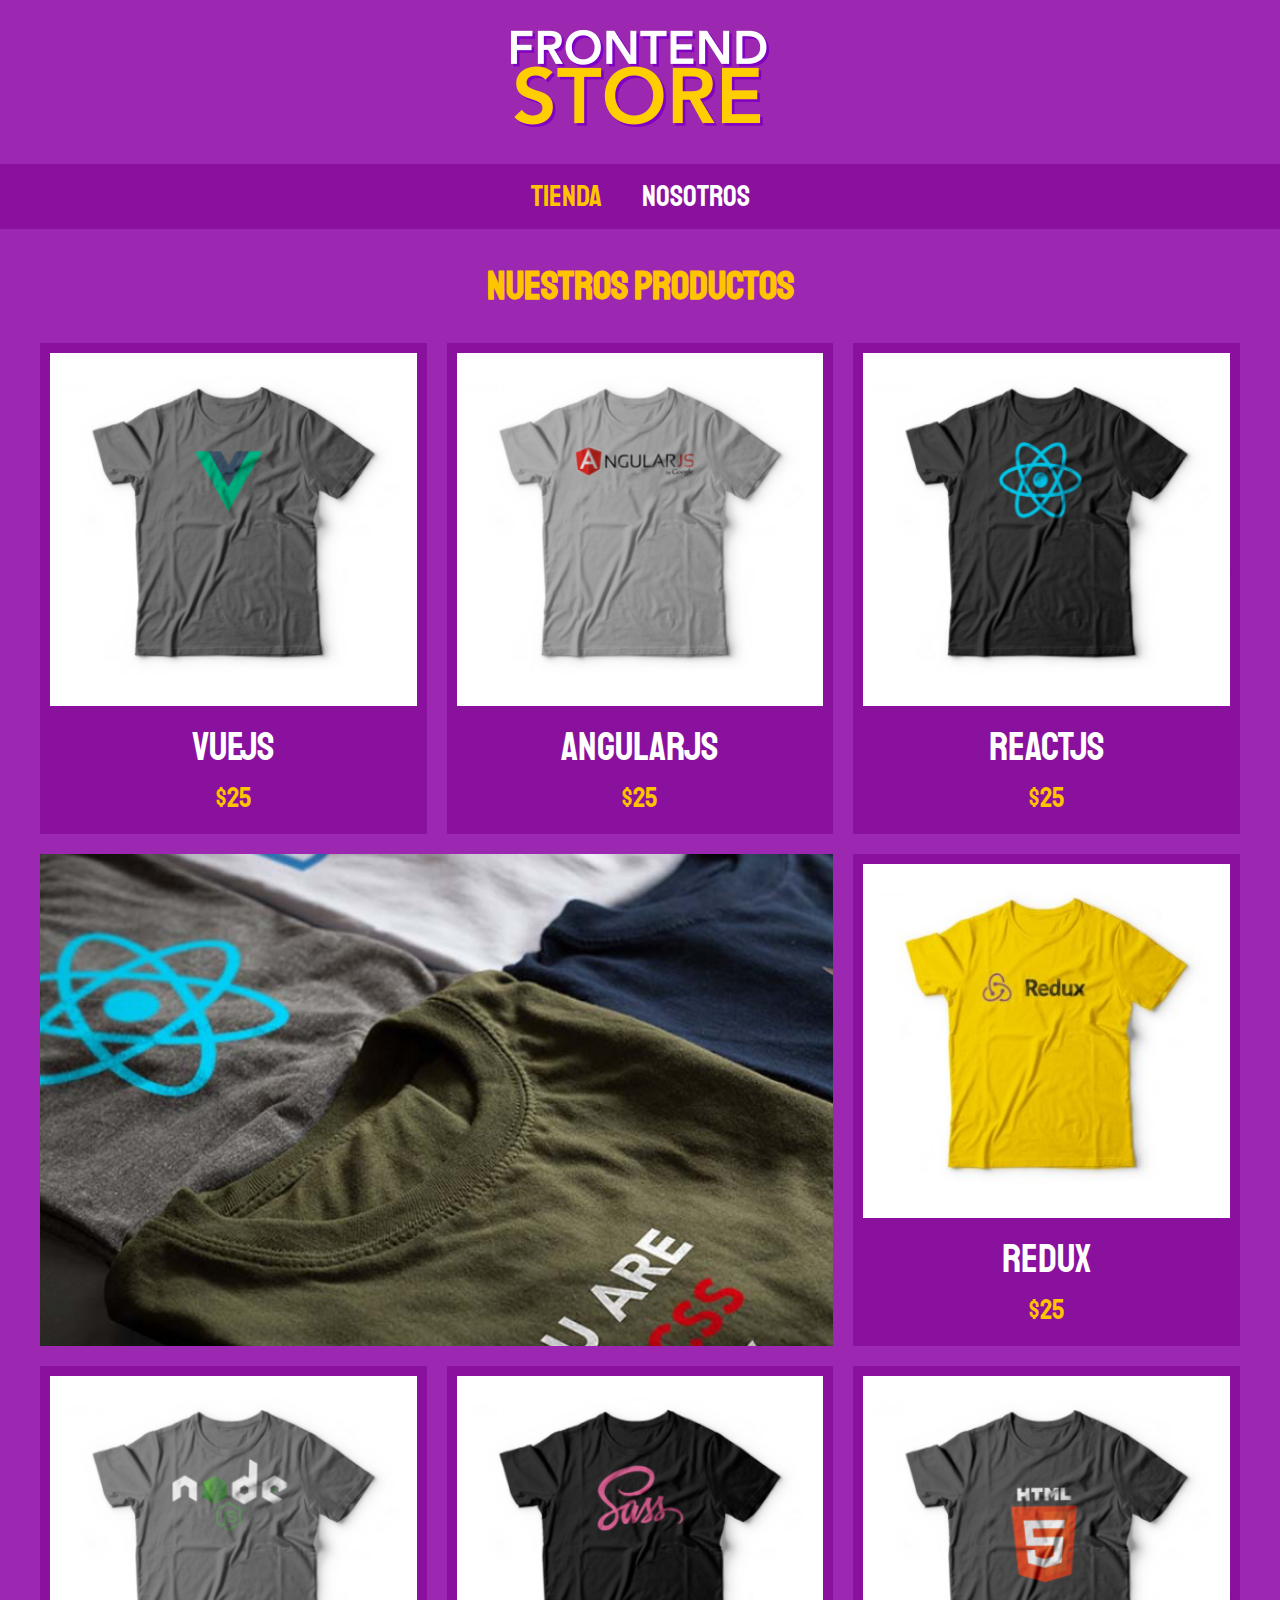
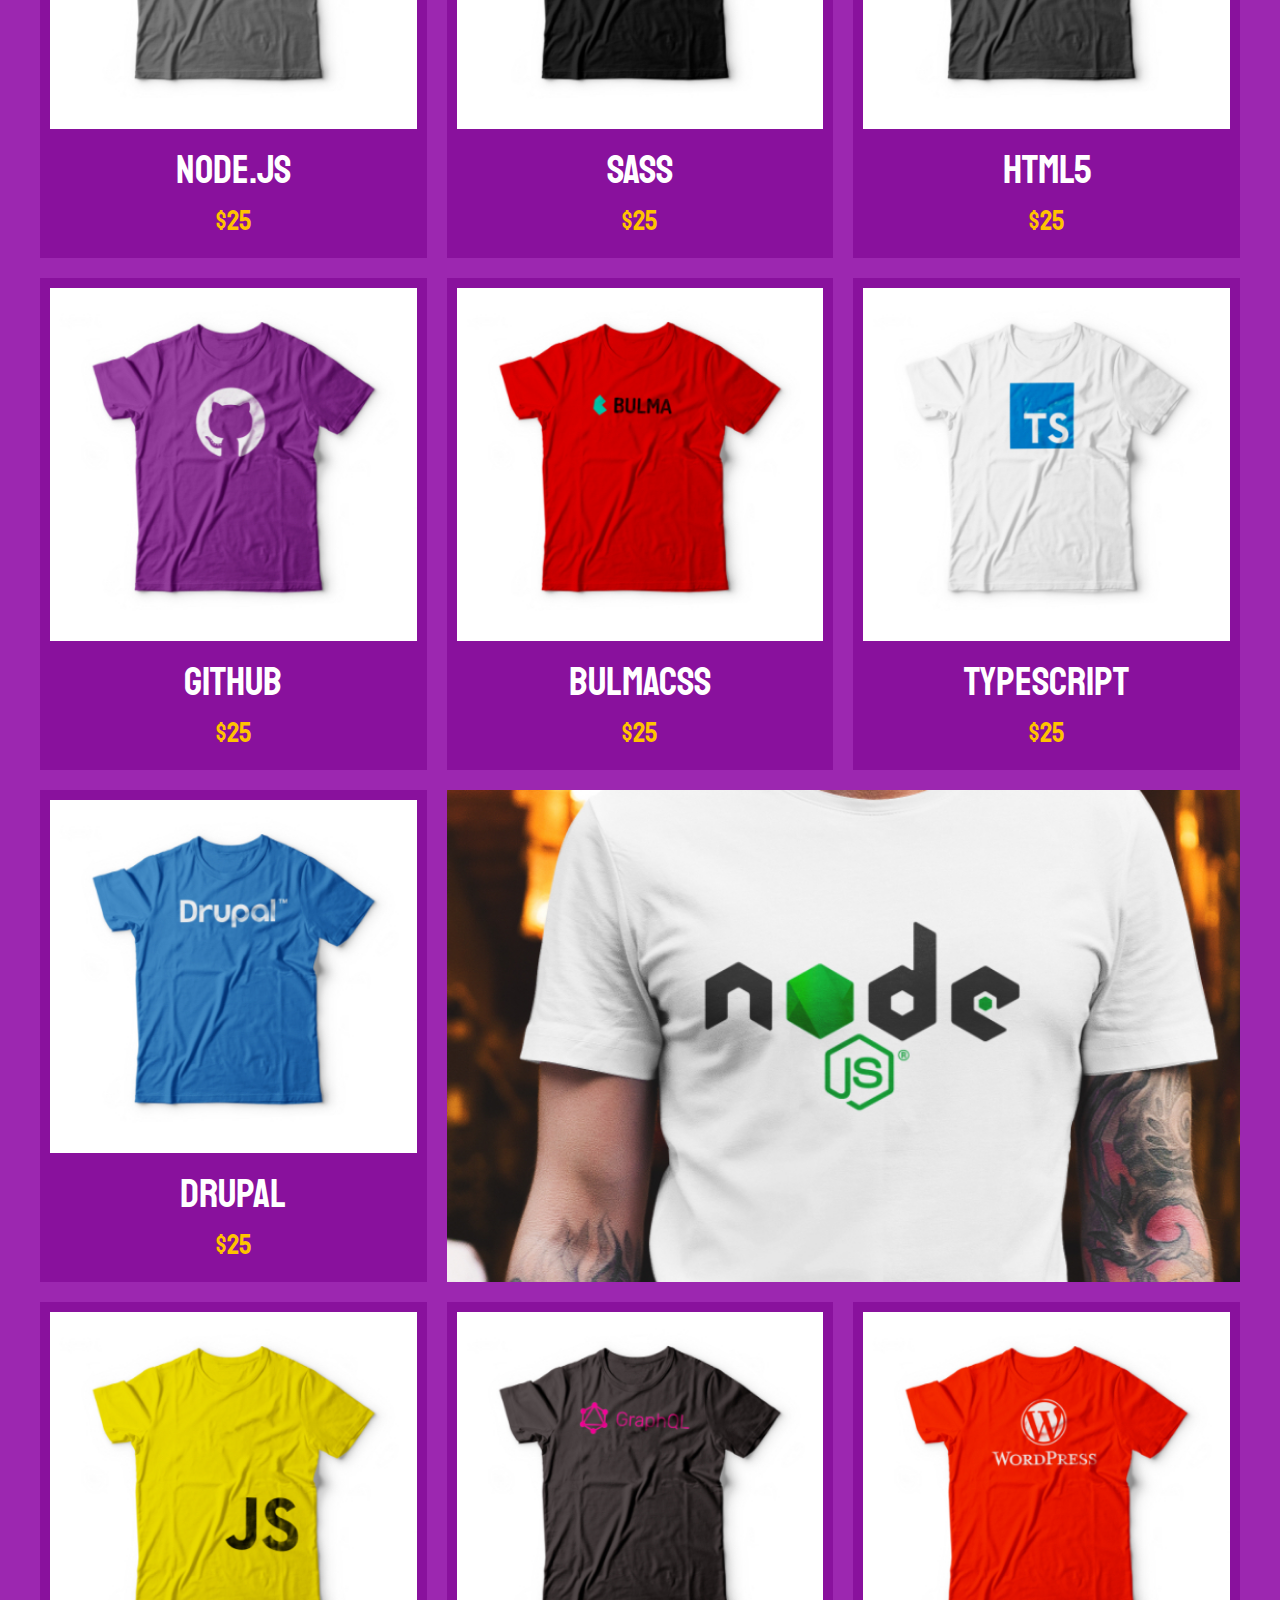
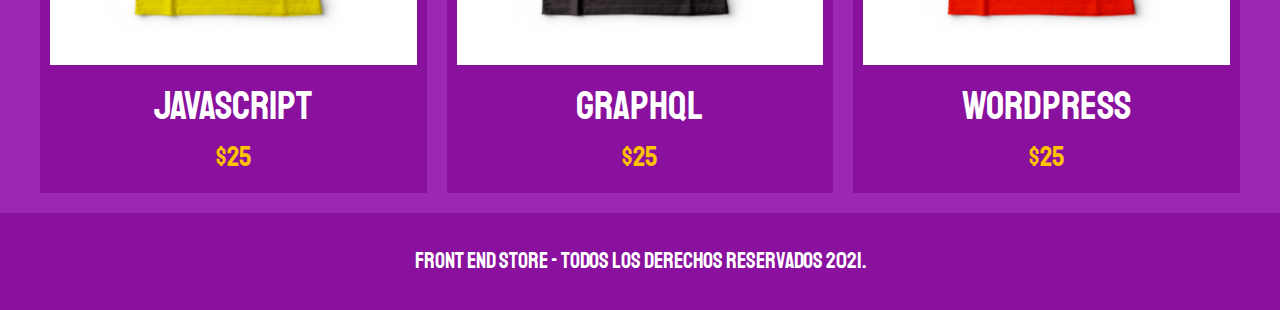
<file: index.html>
<!DOCTYPE html>
<html lang="en">

<head>
    <meta charset="UTF-8">
    <meta http-equiv="X-UA-Compatible" content="IE=edge">
    <meta name="viewport" content="width=device-width, initial-scale=1.0">
    <title>Fronted Store</title>
    <link rel="stylesheet" href="css/normalize.css">
    <link rel="preconnect" href="https://fonts.googleapis.com">
    <link rel="preconnect" href="https://fonts.gstatic.com" crossorigin>
    <link href="https://fonts.googleapis.com/css2?family=Staatliches&display=swap" rel="stylesheet">
    <link rel="stylesheet" href="css/styles.css">
</head>

<body>
    <header class="header">
        <a href="index.html">
            <img class="header__logo" src="img/logo.png" alt="logo">
        </a>
    </header>

    <nav class="navegacion">
        <a class="navegacion__enlace navegacion__enlace--activo" href="index.html">Tienda</a>
        <a class="navegacion__enlace" href="nosotros.html">Nosotros</a>
    </nav>

    <main class="contenedor">
        <h1>Nuestros Productos</h1>

        <div class="grid">
            <div class="producto">
                <a href="producto.html">
                    <img class="producto__imagen" src="img/1.jpg" alt="imagen camisa">
                </a>
                <div class="producto__informacion">
                    <p class="producto__nombre">VueJS</p>
                    <p class="producto__precio">$25</p>
                </div>
            </div> <!--.producto-->
            <div class="producto">
                <a href="producto.html">
                    <img class="producto__imagen" src="img/2.jpg" alt="imagen camisa">
                </a>
                <div class="producto__informacion">
                    <p class="producto__nombre">AngularJS</p>
                    <p class="producto__precio">$25</p>
                </div>
            </div> <!--.producto-->
            <div class="producto">
                <a href="producto.html">
                    <img class="producto__imagen" src="img/3.jpg" alt="imagen camisa">
                </a>
                <div class="producto__informacion">
                    <p class="producto__nombre">ReactJS</p>
                    <p class="producto__precio">$25</p>
                </div>
            </div> <!--.producto-->
            <div class="producto">
                <a href="producto.html">
                    <img class="producto__imagen" src="img/4.jpg" alt="imagen camisa">
                </a>
                <div class="producto__informacion">
                    <p class="producto__nombre">Redux</p>
                    <p class="producto__precio">$25</p>
                </div>
            </div> <!--.producto-->
            <div class="producto">
                <a href="producto.html">
                    <img class="producto__imagen" src="img/5.jpg" alt="imagen camisa">
                </a>
                <div class="producto__informacion">
                    <p class="producto__nombre">Node.js</p>
                    <p class="producto__precio">$25</p>
                </div>
            </div> <!--.producto-->
            <div class="producto">
                <a href="producto.html">
                    <img class="producto__imagen" src="img/6.jpg" alt="imagen camisa">
                </a>
                <div class="producto__informacion">
                    <p class="producto__nombre">SASS</p>
                    <p class="producto__precio">$25</p>
                </div>
            </div> <!--.producto-->
            <div class="producto">
                <a href="producto.html">
                    <img class="producto__imagen" src="img/7.jpg" alt="imagen camisa">
                </a>
                <div class="producto__informacion">
                    <p class="producto__nombre">HTML5</p>
                    <p class="producto__precio">$25</p>
                </div>
            </div> <!--.producto-->
            <div class="producto">
                <a href="producto.html">
                    <img class="producto__imagen" src="img/8.jpg" alt="imagen camisa">
                </a>
                <div class="producto__informacion">
                    <p class="producto__nombre">Github</p>
                    <p class="producto__precio">$25</p>
                </div>
            </div> <!--.producto-->
            <div class="producto">
                <a href="producto.html">
                    <img class="producto__imagen" src="img/9.jpg" alt="imagen camisa">
                </a>
                <div class="producto__informacion">
                    <p class="producto__nombre">BulmaCSS</p>
                    <p class="producto__precio">$25</p>
                </div>
            </div> <!--.producto-->
            <div class="producto">
                <a href="producto.html">
                    <img class="producto__imagen" src="img/10.jpg" alt="imagen camisa">
                </a>
                <div class="producto__informacion">
                    <p class="producto__nombre">TypeScript</p>
                    <p class="producto__precio">$25</p>
                </div>
            </div> <!--.producto-->
            <div class="producto">
                <a href="producto.html">
                    <img class="producto__imagen" src="img/11.jpg" alt="imagen camisa">
                </a>
                <div class="producto__informacion">
                    <p class="producto__nombre">Drupal</p>
                    <p class="producto__precio">$25</p>
                </div>
            </div> <!--.producto-->
            <div class="producto">
                <a href="producto.html">
                    <img class="producto__imagen" src="img/12.jpg" alt="imagen camisa">
                </a>
                <div class="producto__informacion">
                    <p class="producto__nombre">JavaScript</p>
                    <p class="producto__precio">$25</p>
                </div>
            </div> <!--.producto-->
            <div class="producto">
                <a href="producto.html">
                    <img class="producto__imagen" src="img/13.jpg" alt="imagen camisa">
                </a>
                <div class="producto__informacion">
                    <p class="producto__nombre">GraphQL</p>
                    <p class="producto__precio">$25</p>
                </div>
            </div> <!--.producto-->
            <div class="producto">
                <a href="producto.html">
                    <img class="producto__imagen" src="img/14.jpg" alt="imagen camisa">
                </a>
                <div class="producto__informacion">
                    <p class="producto__nombre">Wordpress</p>
                    <p class="producto__precio">$25</p>
                </div>
            </div> <!--.producto-->
            <div class="grafico grafico--camisas"></div>
            <div class="grafico grafico--node"></div>
        </div>
    </main>

    <footer class="footer">
        <p class="footer__texto">Front End Store - Todos los derechos reservados 2021.</p>
    </footer>

</body>

</html>
</file>
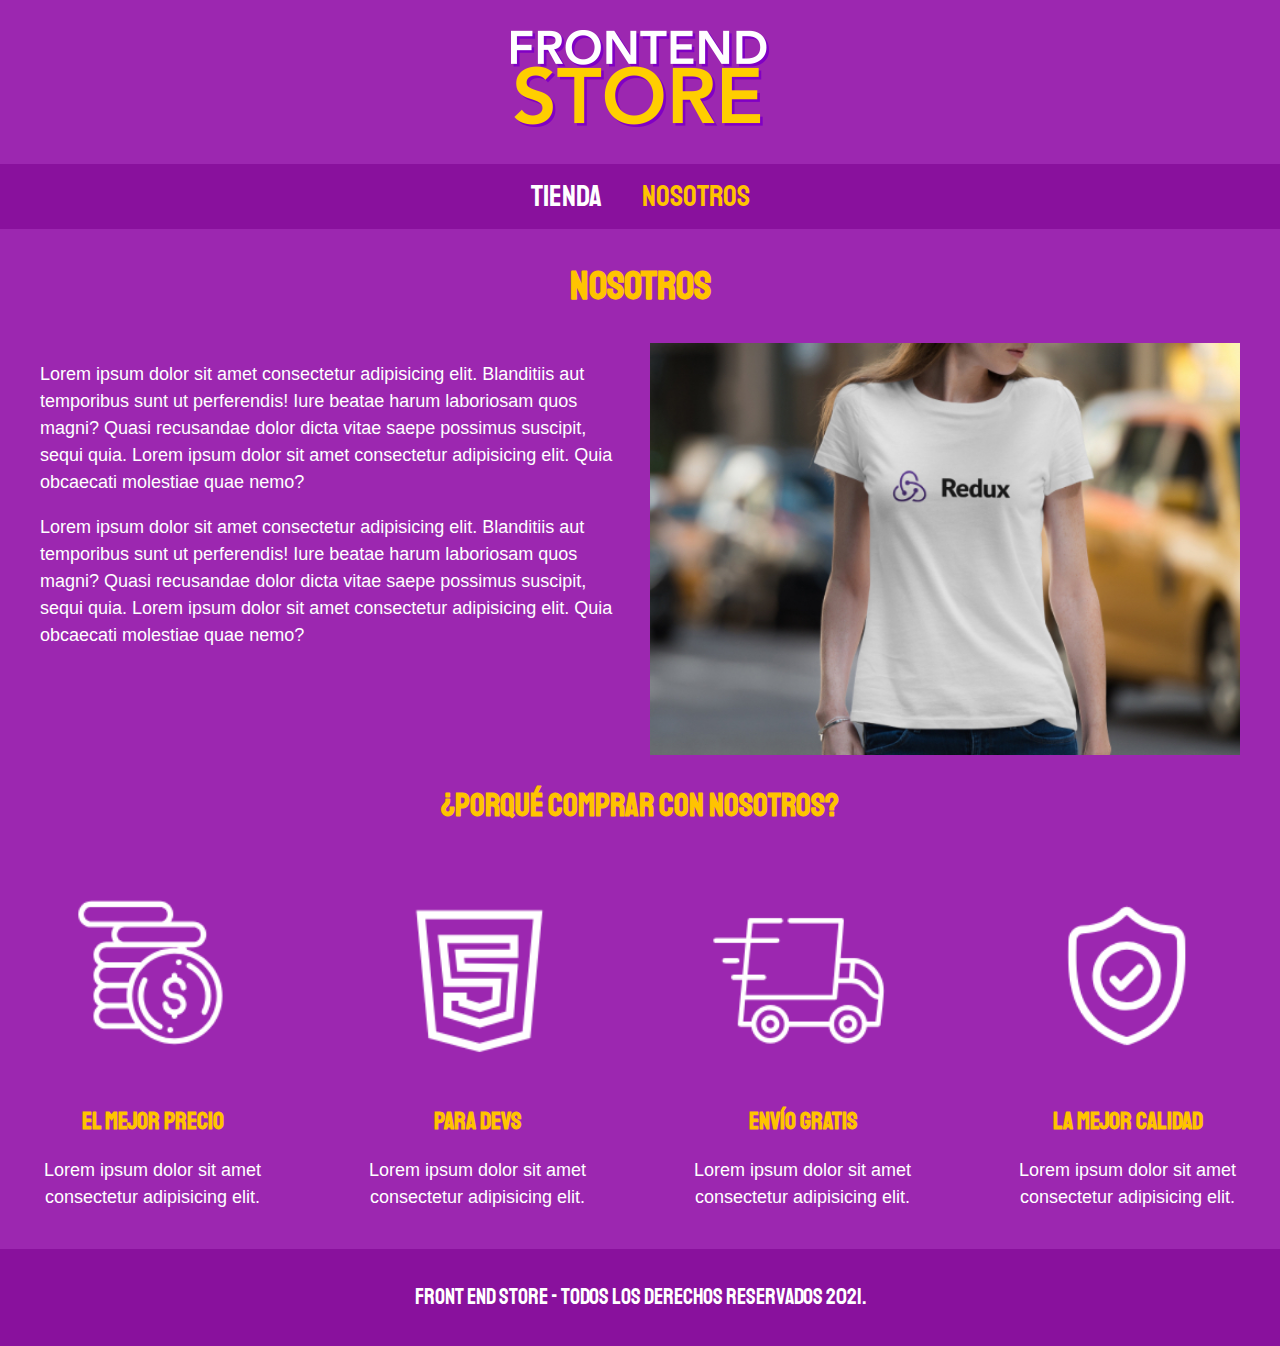
<file: nosotros.html>
<!DOCTYPE html>
<html lang="en">

<head>
    <meta charset="UTF-8">
    <meta http-equiv="X-UA-Compatible" content="IE=edge">
    <meta name="viewport" content="width=device-width, initial-scale=1.0">
    <title>Fronted Store</title>
    <link rel="stylesheet" href="css/normalize.css">
    <link rel="preconnect" href="https://fonts.googleapis.com">
    <link rel="preconnect" href="https://fonts.gstatic.com" crossorigin>
    <link href="https://fonts.googleapis.com/css2?family=Staatliches&display=swap" rel="stylesheet">
    <link rel="stylesheet" href="css/styles.css">
</head>

<body>
    <header class="header">
        <a href="index.html">
            <img class="header__logo" src="img/logo.png" alt="logo">
        </a>
    </header>

    <nav class="navegacion">
        <a class="navegacion__enlace" href="index.html">Tienda</a>
        <a class="navegacion__enlace navegacion__enlace--activo" href="nosotros.html">Nosotros</a>
    </nav>

    <main class="contenedor">
        <h1>Nosotros</h1>

        <div class="nosotros">
            <div class="nosotros__contenido">
                <p>Lorem ipsum dolor sit amet consectetur adipisicing elit.
                    Blanditiis aut temporibus sunt ut perferendis! Iure beatae
                    harum laboriosam quos magni? Quasi recusandae dolor dicta vitae saepe possimus
                    suscipit, sequi quia. Lorem ipsum dolor sit amet consectetur adipisicing elit.
                    Quia obcaecati molestiae quae nemo?</p>

                <p>Lorem ipsum dolor sit amet consectetur adipisicing elit.
                    Blanditiis aut temporibus sunt ut perferendis! Iure beatae
                    harum laboriosam quos magni? Quasi recusandae dolor dicta vitae saepe possimus
                    suscipit, sequi quia. Lorem ipsum dolor sit amet consectetur adipisicing elit.
                    Quia obcaecati molestiae quae nemo?</p>

            </div>
            <img class="nosotros__imagen" src="img/nosotros.jpg" alt="nosotros imagen">
        </div>
    </main>

    <section class="contenedor-comprar">
        <h2 class="comprar__titulo">¿Porqué comprar con nosotros?</h2>
        <div class="bloques">
            <div class="bloque">
                <img class="bloque__imagen" src="img/icono_1.png" alt="porque comprar">
                <h3 class="bloque__titulo">El mejor precio</h3>
                <p>Lorem ipsum dolor sit amet consectetur adipisicing elit. </p>
            </div>
            <!--.bloque-->
            <div class="bloque">
                <img class="bloque__imagen" src="img/icono_2.png" alt="porque comprar">
                <h3 class="bloque__titulo">Para Devs</h3>
                <p>Lorem ipsum dolor sit amet consectetur adipisicing elit. </p>
            </div>
            <!--.bloque-->
            <div class="bloque">
                <img class="bloque__imagen" src="img/icono_3.png" alt="porque comprar">
                <h3 class="bloque__titulo">Envío gratis</h3>
                <p>Lorem ipsum dolor sit amet consectetur adipisicing elit. </p>
            </div>
            <!--.bloque-->
            <div class="bloque">
                <img class="bloque__imagen" src="img/icono_4.png" alt="porque comprar">
                <h3 class="bloque__titulo">La mejor calidad</h3>
                <p>Lorem ipsum dolor sit amet consectetur adipisicing elit. </p>
            </div>
            <!--.bloque-->
        </div>
        <!--.bloques-->
    </section>

    <footer class="footer">
        <p class="footer__texto">Front End Store - Todos los derechos reservados 2021.</p>
    </footer>


</body>

</html>
</file>
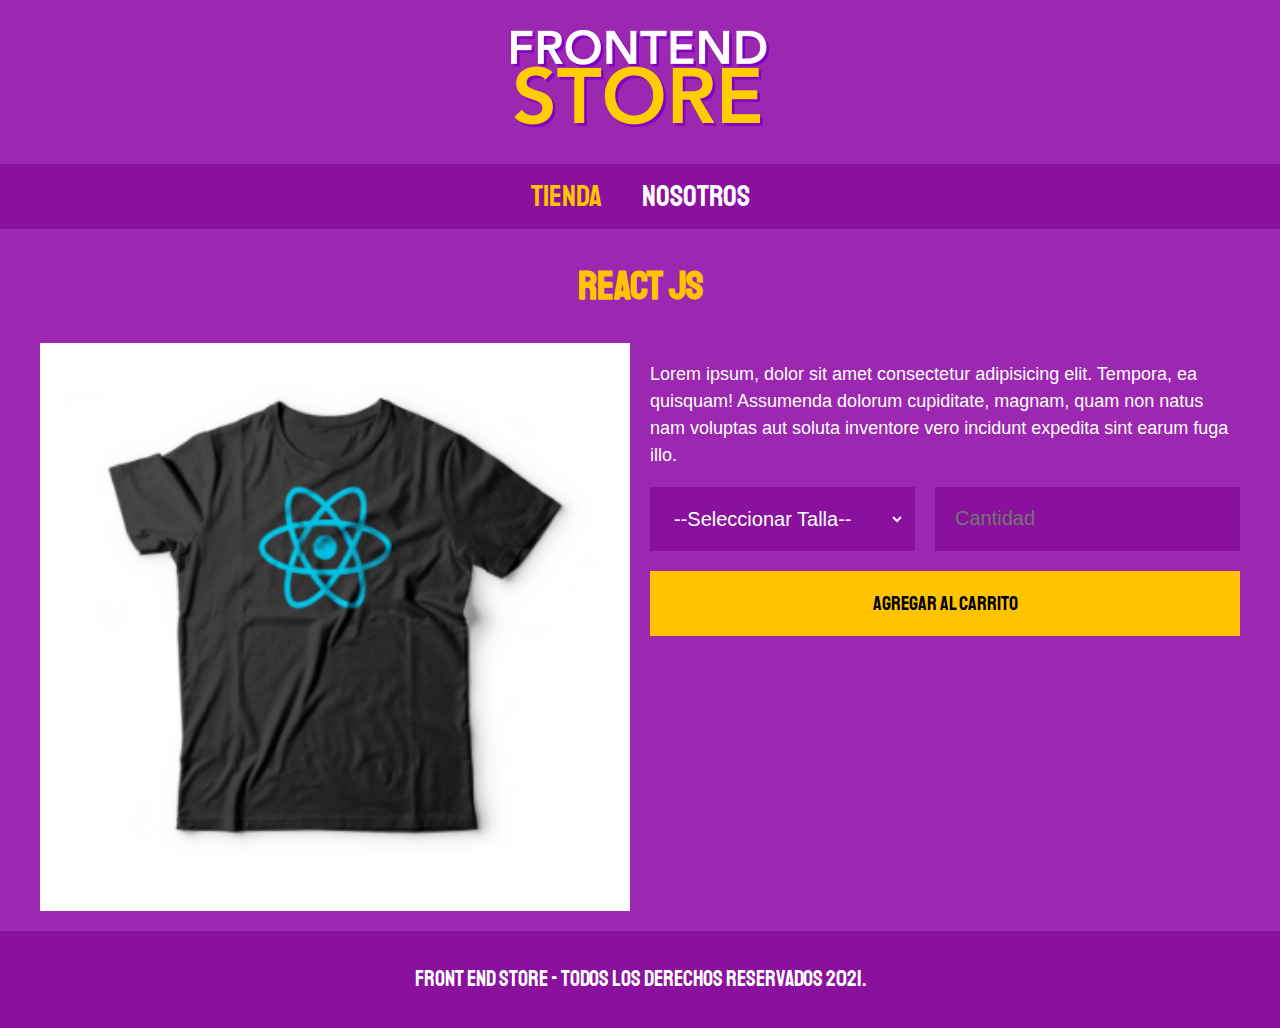
<file: producto.html>
<!DOCTYPE html>
    <html lang="en">

    <head>
        <meta charset="UTF-8">
        <meta http-equiv="X-UA-Compatible" content="IE=edge">
        <meta name="viewport" content="width=device-width, initial-scale=1.0">
        <title>Fronted Store</title>
        <link rel="stylesheet" href="css/normalize.css">
        <link rel="preconnect" href="https://fonts.googleapis.com">
        <link rel="preconnect" href="https://fonts.gstatic.com" crossorigin>
        <link href="https://fonts.googleapis.com/css2?family=Staatliches&display=swap" rel="stylesheet">
        <link rel="stylesheet" href="css/styles.css">
    </head>

    <body>
        <header class="header">
            <a href="index.html">
                <img class="header__logo" src="img/logo.png" alt="logo">
            </a>
        </header>

        <nav class="navegacion">
            <a class="navegacion__enlace navegacion__enlace--activo" href="index.html">Tienda</a>
            <a class="navegacion__enlace" href="nosotros.html">Nosotros</a>
        </nav>

        <main class="contenedor">
            <h1>React JS</h1>
            <div class="camisa">
                <img src="img/3.jpg" alt="Imagen del producto" class="camisa__imagen">
                <div class="camisa__contenido">
                    <p>
                        Lorem ipsum, dolor sit amet consectetur adipisicing elit. Tempora, ea quisquam! Assumenda dolorum
                        cupiditate, magnam, quam non natus nam voluptas aut soluta inventore vero incidunt expedita sint
                        earum fuga illo.
                    </p>
                    <form class="formulario">
                        <select class="formulario__campo">
                            <option disabled selected>--Seleccionar Talla--</option>
                            <option>Chica</option>
                            <option>Mediana</option>
                            <option>Grande</option>
                        </select>
                        <input class="formulario__campo" type="number" placeholder= "Cantidad" min="1">
                        <input class="formulario__submit" type="submit" value="Agregar al Carrito">

                    </form>
                </div>
            </div>
        </main>

        <footer class="footer">
            <p class="footer__texto">Front End Store - Todos los derechos reservados 2021.</p>
        </footer>


    </body>

    </html>
</file>
<file: css/styles.css>
:root {
    --primario: #9c27b0;
    --primarioOscuro: #89119d;
    --secundario: #ffc300;
    --secundarioOscuro: rgb(233, 287, 2);
    --blanco: #fff;
    --negro: #000;

    --fuentePrincipal: "Staatliches", cursive;
}

html {
    box-sizing: border-box;
    font-size: 62.5%;
}

*,
*:before,
*:after {
    box-sizing: inherit;
}

/* Globales */
body {
    background-color: var(--primario);
    font-size: 1.6rem;
    line-height: 1.5;
}

p {
    font-size: 1.8rem;
    font-family: Arial, Helvetica, sans-serif;
    color: var(--blanco);
}

a {
    text-decoration: none;
}

img {
    width: 100%;
}

.contenedor {
    max-width: 120rem;
    margin: 0 auto;
}

h1,
h2,
h3 {
    text-align: center;
    color: var(--secundario);
    font-family: var(--fuentePrincipal);
}

h1 {
    font-size: 4rem;
}

h2 {
    font-size: 3.2rem;
}

h3 {
    font-size: 2.4rem;
}

/* Header */
.header{
    display: flex;
    justify-content: center;
}

.header__logo{
    margin: 3rem 0;
}

/* footer */
.footer{
    background-color: var(--primarioOscuro);
    padding: 1rem 0;
    margin-top: 2rem;

}

.footer__texto{
    text-align: center;
    font-family: var(--fuentePrincipal);
    font-size: 2.2rem;
}

/* Navegacion */
.navegacion{
    background-color: var(--primarioOscuro);
    padding: 1rem 0;
    display: flex;
    justify-content: center;
    gap: 2rem; /* separacion nuevo */
}

.navegacion__enlace{
    font-family: var(--fuentePrincipal);
    color: var(--blanco);
    text-decoration: none;
    font-size: 3rem;
    margin-right: 2rem; /* separacion antigua */
}

.navegacion__enlace:last-of-type{
    margin-right: 0;
}

.navegacion__enlace:hover,
.navegacion__enlace--activo{
    color: var(--secundario);
}

/* Grid */
.grid{
    display: grid;
    grid-template-columns: repeat(2, 1fr);
    gap: 2rem  2rem;
    /* column-gap: 2rem;
    row-gap: 2rem; */
}

@media (min-width: 768px) {
    .grid{
        grid-template-columns: repeat(3,1fr);
    }
}

/* Productos */
.producto{
    background-color: var(--primarioOscuro);
    padding: 1rem;

}


.producto__nombre{
    font-size: 4rem;
}

.producto__precio{
    font-size: 2.8rem;
    color: var(--secundario);
}

.producto__nombre,
.producto__precio{
    font-family: var(--fuentePrincipal);
    margin: 1rem 0;
    text-align: center;
    line-height: 1.2;
}

/* Graficos */
.grafico{
    min-height: 30rem;
    background-repeat: none;
    background-size: cover;
    grid-column: 1 / 3;

}

.grafico--camisas{
    grid-row: 2 / 3;
    background-image: url(../img/grafico1.jpg);
}

.grafico--node{
    grid-row: 8 / 9;
    background-image: url(../img/grafico2.jpg);
}

@media (min-width: 768px) {
    .grafico--node{
        grid-row: 5 / 6;
        grid-column: 2 / 4
    }
}

/* nosotros */
.nosotros{
    display: grid;
    grid-template-rows: repeat(2, auto);
}
@media (min-width: 768px) {
    .nosotros{
        grid-template-columns: repeat(2, 1fr);
        column-gap: 2rem;
    }
}

.nosotros__imagen{
    grid-row: 1 / 2;
    
}

@media (min-width: 768px) {
    .nosotros__imagen{
        grid-column: 2 / 3;
    }
}

/* Bloques */
.bloques{
    display: grid;
    grid-template-columns: repeat(2, 1fr);
    gap: 2rem;
}

@media (min-width: 768px) {
    .bloques{
        grid-template-columns:repeat(4, 1fr);
    }
}

.bloque{
    text-align: center;
}

.bloque__titulo{
    margin: 0;
}

/* Página de producto */
@media (min-width: 768px) {
    .camisa{
        display:grid;
        grid-template-columns: repeat(2, 1fr);
        column-gap: 2rem;
    }
}

/** Formulario **/
.formulario{
    display: grid;
    grid-template-rows: repeat(1, 1fr);
    gap: 2rem;
}
 
.formulario__campo{
        border: 1rem solid var(--primarioOscuro);
        background-color: var(--primarioOscuro);
        color: var(--blanco);
        font-size: 2rem;
        font-family: Arial, Helvetica, sans-serif;
        padding: 1rem;
}
 
.formulario__submit{
    height: 6.5rem;
    background-color: var(--secundario);
    border: none;
    font-size: 2rem;
    font-family: var(--fuentePrincipal);
    padding: 2rem;
    transition: font-size .3s ease;
    transition: background-color .5s ease;
    grid-column: 1 / 2;
}
 
.formulario__submit:hover{
    font-size: 2.2rem;
    cursor: pointer;
    background-color: var(--secundarioOscuro);
}
 
@media (min-width: 768px) {
    .formulario{
        grid-template-columns: repeat(2, 1fr);
        gap: 2rem;
    }
    
    .formulario__submit{
        grid-column: 1 / 3;
    }
}
</file>
